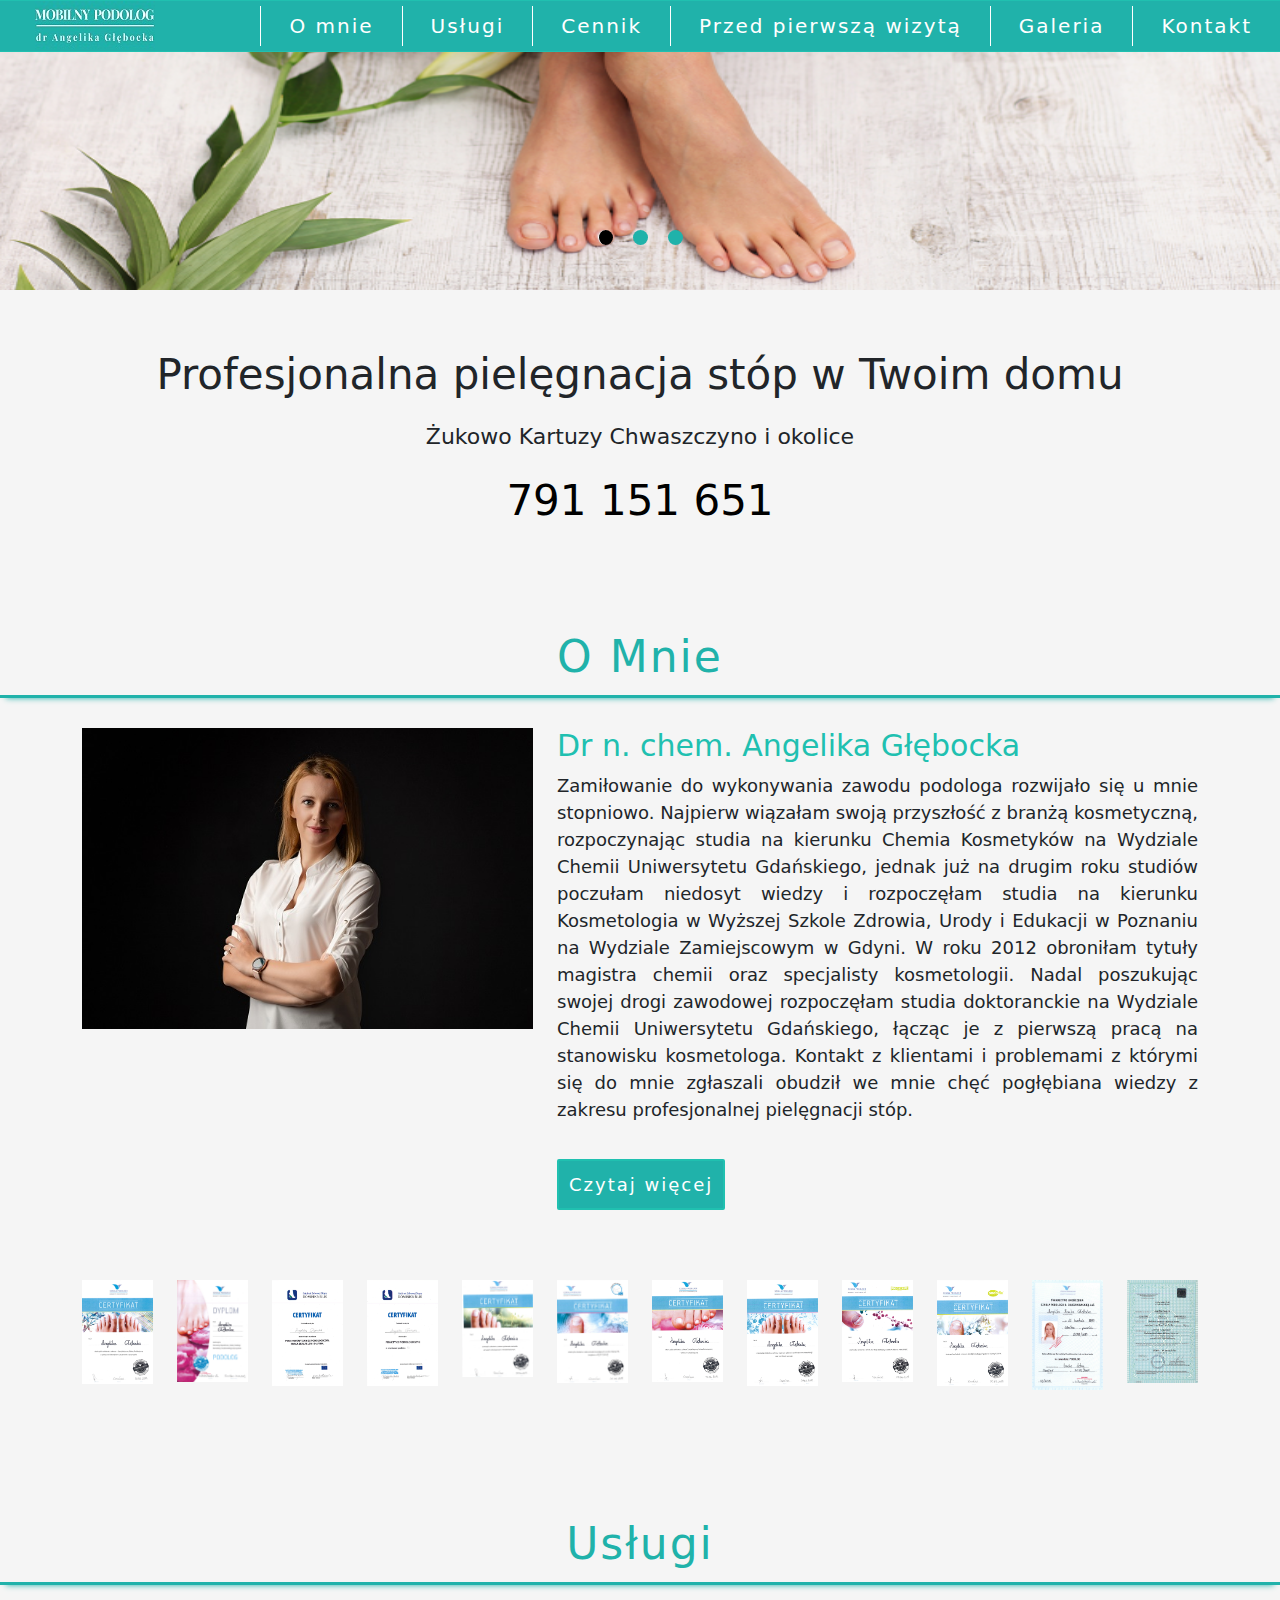
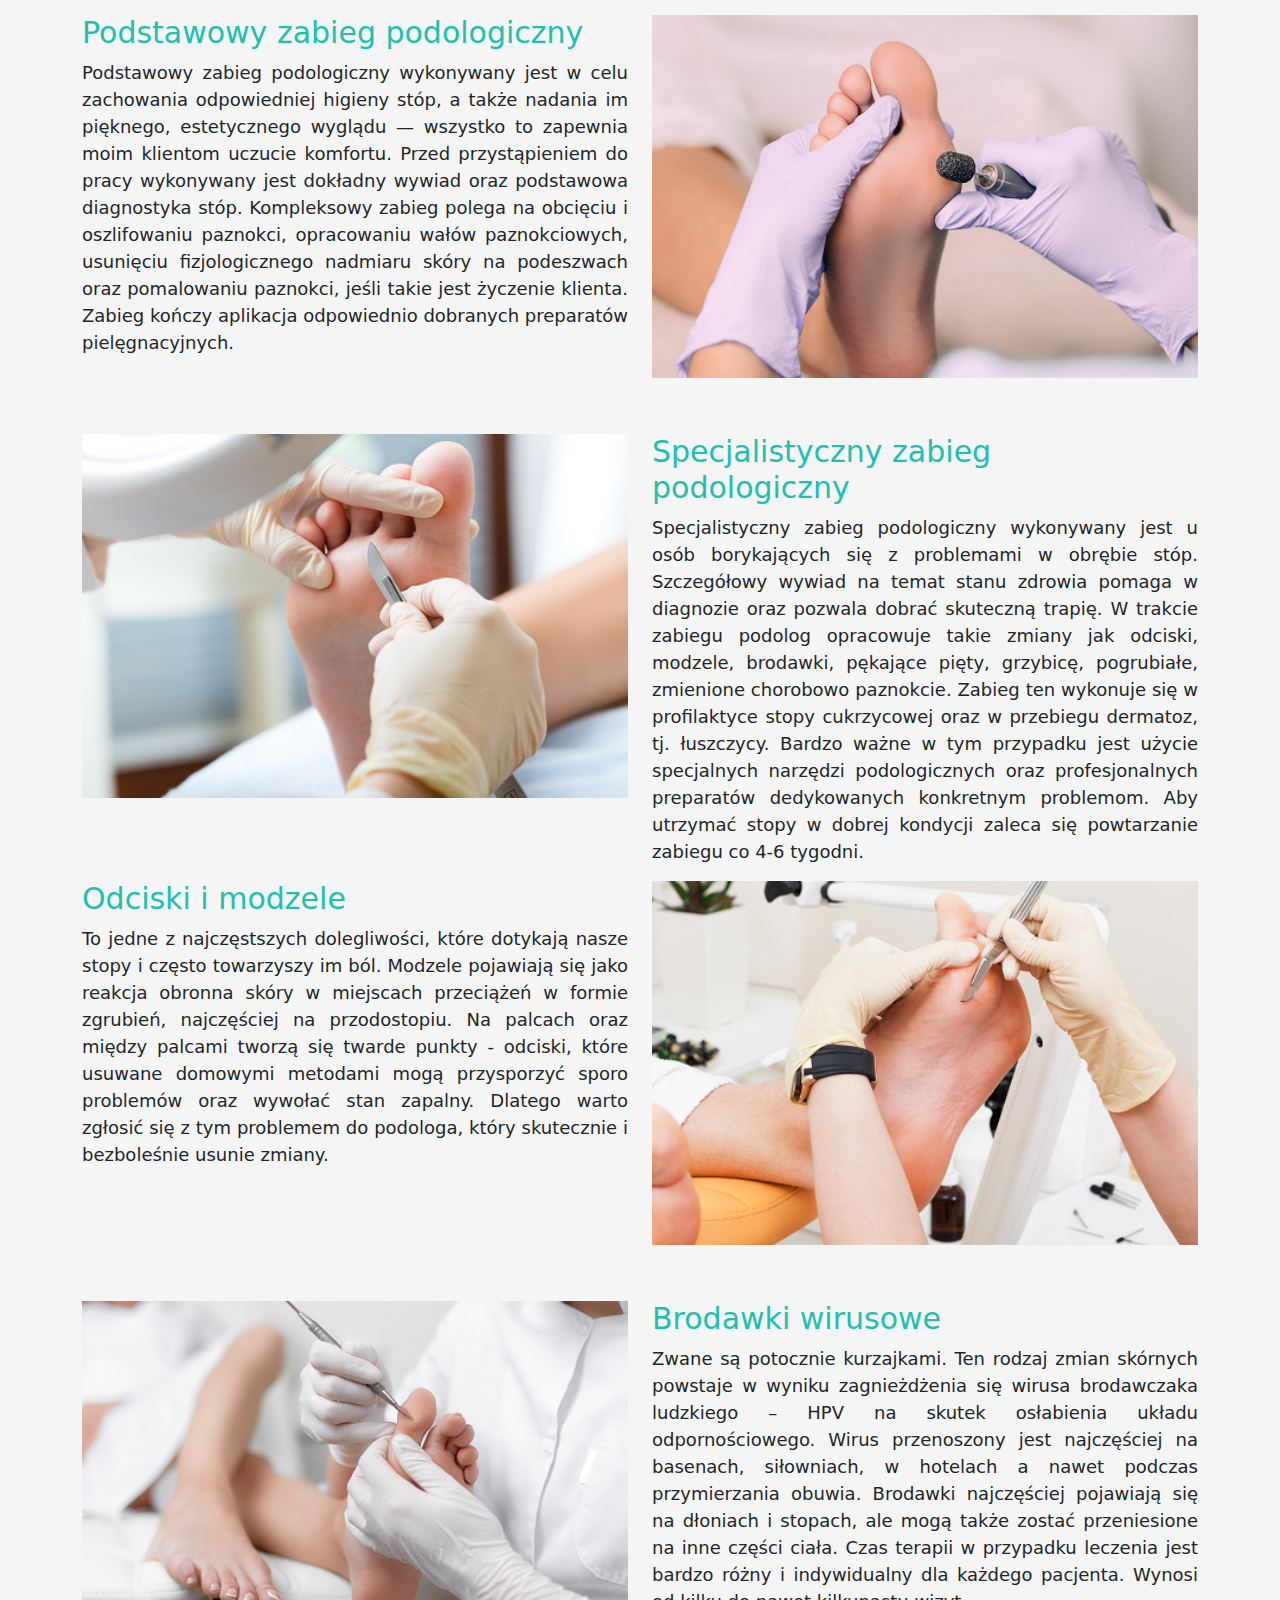
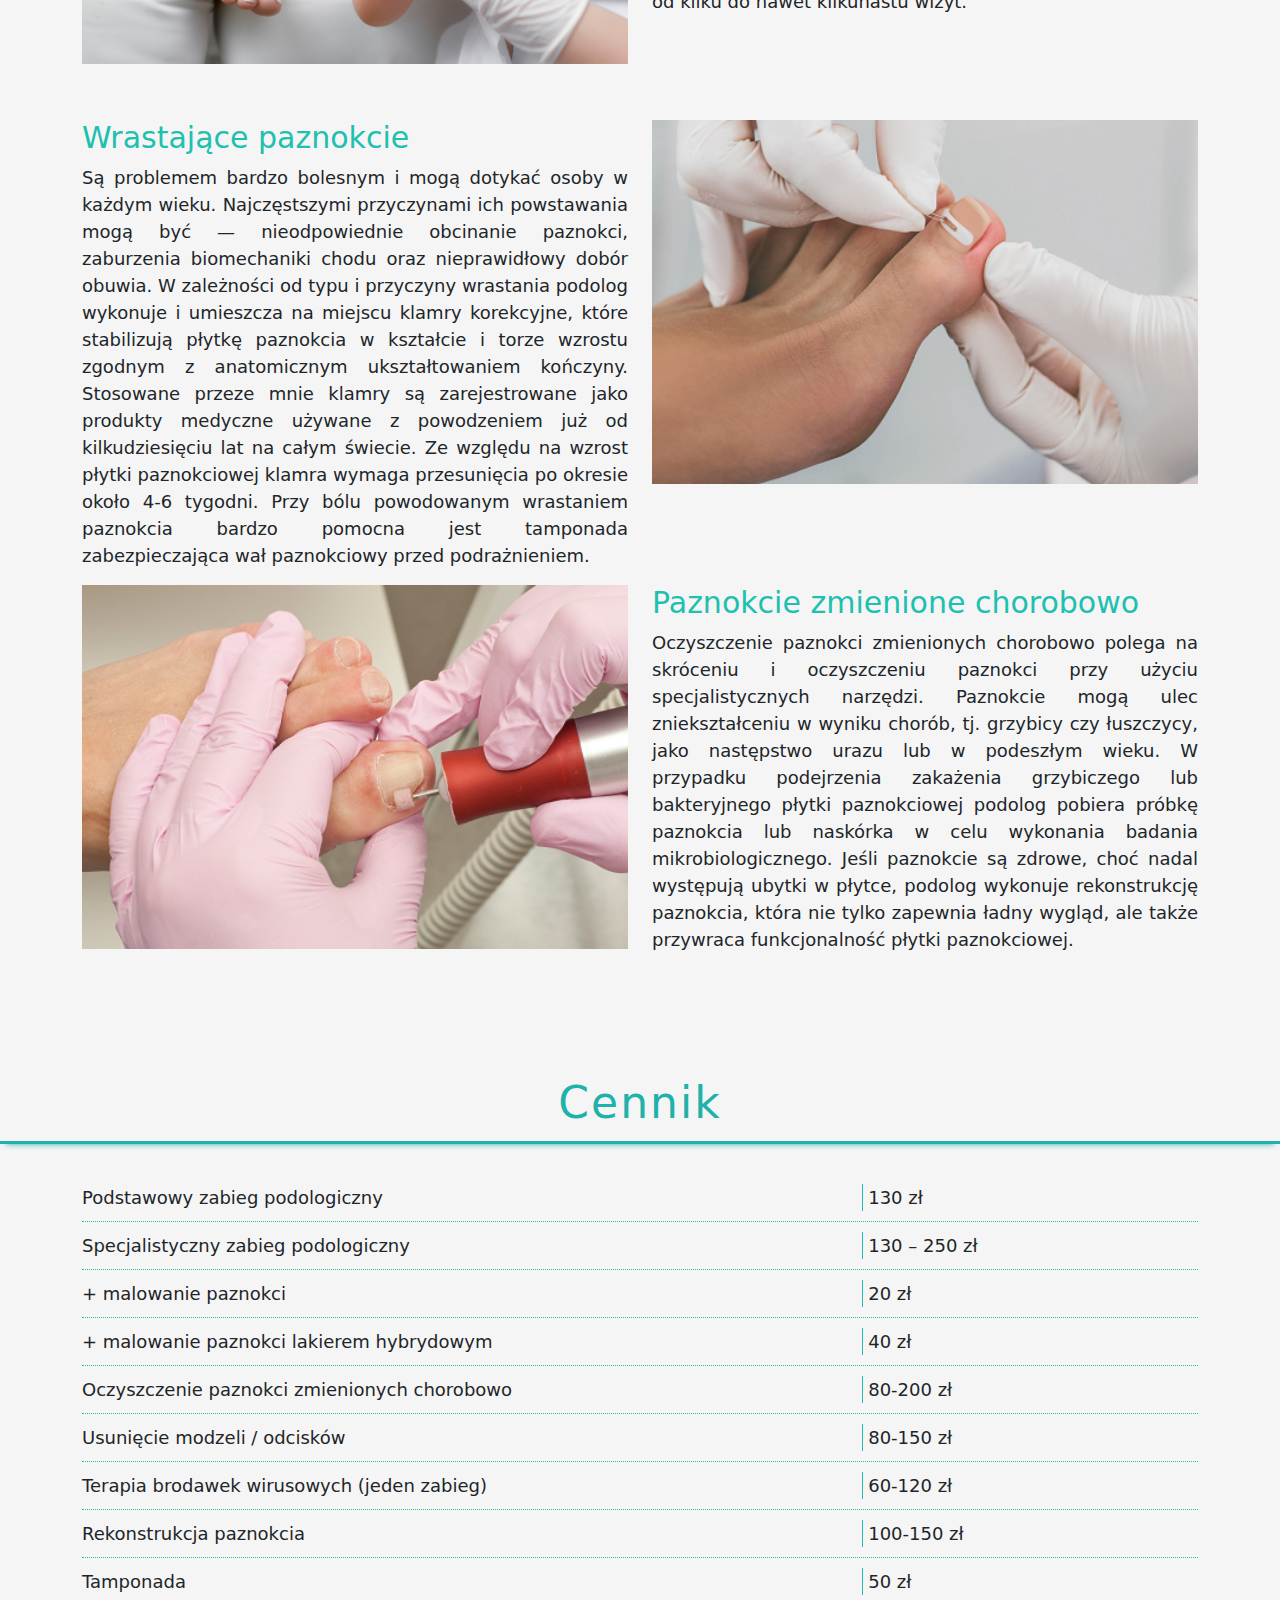
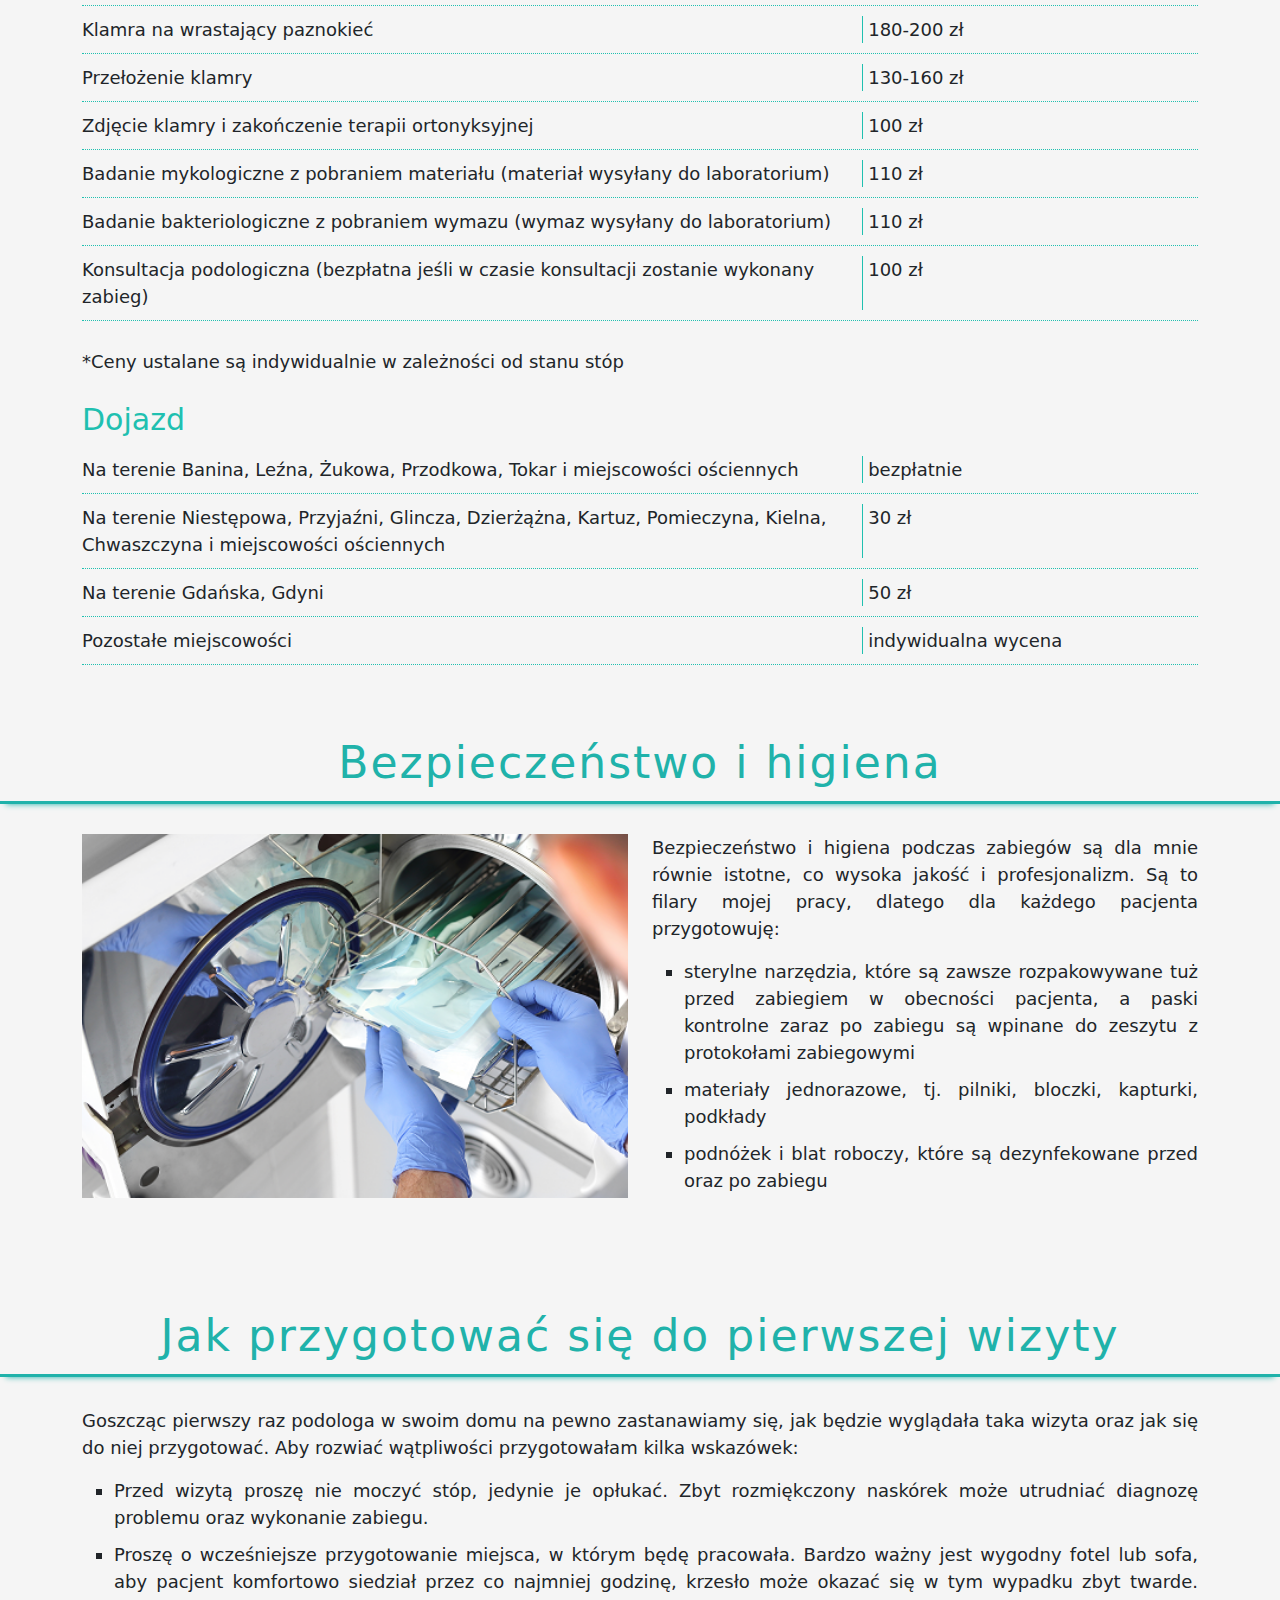
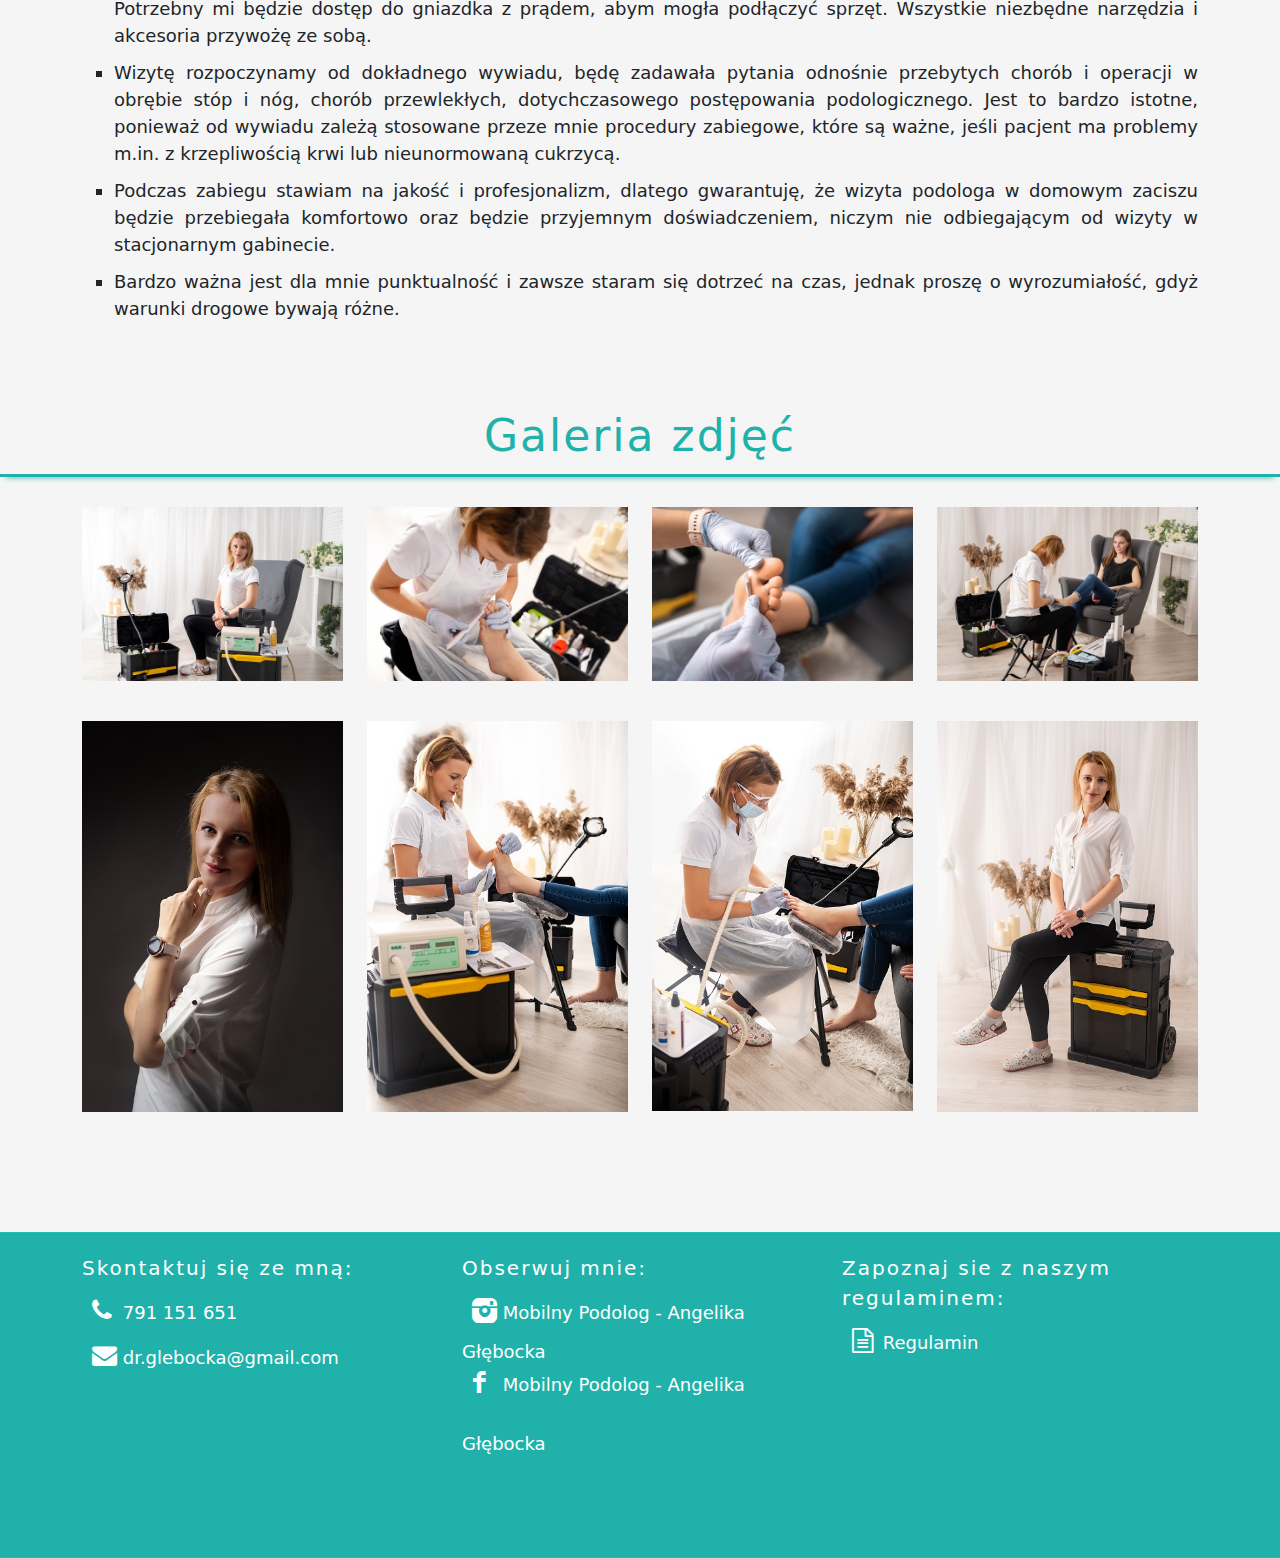
<file: index.html>
<!DOCTYPE HTML>
<html lang="pl">

<head>
	<!-- Global site tag (gtag.js) - Google Analytics -->
	<script async src="https://www.googletagmanager.com/gtag/js?id=G-Y8WZXYFS5K"></script>
	<script>
		window.dataLayer = window.dataLayer || [];
		function gtag() { dataLayer.push(arguments); }
		gtag('js', new Date());

		gtag('config', 'G-Y8WZXYFS5K');
	</script>

	<meta charset="utf-8" />
	<meta name="viewport" content="width=device-width, initial-scale=1">
	<meta http-equiv="X-UA-Compatible" content="IE=edge,chrome=1" />

	<title>Mobilny podolog - Angelika Głębocka</title>

	<meta name="description" content="Profesjonalna pielęgnacja stóp, zadbaj o nie w zaciszu własnego domu." />
	<meta name="keywords"
		content="Mobilny podolog - Angelika Głębocka, Angelia Głębocka, podolog mobilny, podolog, mobilny podpolog, podolog leźno, 
				podolog banino, podolog kokoszki, podolog gdańsk, podolog gdynia, podolog sopot, podolog Przodkowo, podolog Kczewo, 
				podolog gmina Żukowo, podolog powiat kartuski, podolog trójmiasto, stopy, pielęgnacja stóp, podologiczny, podolodzy, 
				lekarz podolog, podolog lekarz, podologia leźno, podologia żukowo, podologia banino, podologia gdańsk, podologia gdynia, 
				podologia sopot, podologia przodkowo, podologia kokoszki, podologia chwaszczyno, podologia kartuzy, dr podolog, 
				modzel odcisk, odcisk a modzel, operacja wrastającego paznokcia, podolog cena, podolog paznokcie, podolog wizyty domowe, 
				podolog wrastające paznokcie, podolog cennik usług, podologia kosmetyczna, podstawowy zabieg podologiczny, 
				wrastające paznokcie podolog, wrastające paznokcie zabieg, wrastający panokieć podolog, wrastający paznokieć zabieg cena, 
				zabieg wrastający paznokieć, zabieg podologiczny na czym polega, podologia kosmetyczna, podolog paznokcie, 
				podolog usuwanie odcisków, lekarz od paznokci podolog, zabieg podologiczny cena, podolog od czego jest,  podolodzy, 
				podologiczne, podologiem, podolodzy żukowo, podolodzy banino, podolodzy leźno, podolodzy kokoszki, podolodzy gdańsk, 
				podolodzy sopot, podolodzy gdynia, podolodzy chwaszczyno,  co to jest podologia, pedicure podologiczny, usługi podologiczne,
				zabieg podologiczny, zabiegi podologiczne, o podologia, pedicure podologiczny co to jest, pedicure podologiczny leźno, 
				pedicure podologiczny banino, pedicure podologiczny żukowo, pedicure podologiczny kokoszki, pedicure podologiczny gdańsk, 
				pedicure podologiczny gdynia, pedicure podologiczny sopot, pedicure podologiczny chwaszczyno, 
				pedicure podologiczny gmina żukowo, pedicure podologiczny trójmaisto, pedicure podologiczny powiat kartuski, podolog pedicure,
				podolog zabiegi, podologia mobilna, podologia paznokcie, podologia rekonstrukcja paznokcia, podologia zabiegi, 
				podstawowy zabieg podologiczny, pękające pięty podologia" />
	<meta name="author" content="Julia Bartosik">

	<link rel="stylesheet" href="css/bootstrap.min.css" type="text/css" />
	<link rel="stylesheet" href="css/style.css" type="text/css" />
	<link rel="stylesheet" media="screen and (min-width: 0px) and (max-width: 350px)" href="css/mobile1.css"
		type="text/css" />
	<link rel="stylesheet" media="screen and (min-width: 351px) and (max-width: 490px)" href="css/mobile2.css"
		type="text/css" />
	<link rel="stylesheet" media="screen and (min-width: 491px) and (max-width: 650px)" href="css/mobile3.css"
		type="text/css" />
	<link rel="stylesheet" media="screen and (min-width: 651px) and (max-width: 820px)" href="css/mobile4.css"
		type="text/css" />
	<link rel="stylesheet" media="screen and (min-width: 821px) and (max-width: 1300px)" href="css/mobile5.css"
		type="text/css" />
	<link rel="stylesheet" href="fontello-514cb519\css\fontello.css" type="text/css" />
	<script defer src="js/script.js"></script>
</head>

<body>
	<!-- Load Facebook SDK for JavaScript -->

	<div id="fb-root"></div>
	<script>
		window.fbAsyncInit = function () {
			FB.init({
				xfbml: true,
				version: 'v10.0'
			});
		};

		(function (d, s, id) {
			var js, fjs = d.getElementsByTagName(s)[0];
			if (d.getElementById(id)) return;
			js = d.createElement(s); js.id = id;
			js.src = 'https://connect.facebook.net/en_US/sdk/xfbml.customerchat.js';
			fjs.parentNode.insertBefore(js, fjs);
		}(document, 'script', 'facebook-jssdk'));</script>

	<!-- Your Chat Plugin code -->
	<div class="fb-customerchat" attribution="setup_tool" page_id="100723885305337"
		logged_in_greeting="Witaj! Napisz jaki masz problem ze stopami, a postaram się znaleźć rozwiązanie."
		logged_out_greeting="Witaj! Napisz jaki masz problem ze stopami, a postaram się znaleźć rozwiązanie.">
	</div>

	<!-- ---------------------------------------------------------------------------NAWIGACJA-------------------------------------------------------------------------  -->

	<nav class="navbar navbar-expand-lg navbar-light nawigacja">
		<a class="navbar-brand logonav" href="#ajSlider"><img src="img/logo1.jpg"
				alt="Mobilny Podolog - Angelika Głębocka logo"></a>
		<button class="navbar-toggler" type="button" data-bs-toggle="collapse" data-bs-target="#menuglowne">
			<span class="navbar-toggler-icon"></span>
		</button>
		<div class="collapse navbar-collapse justify-content-end" id="menuglowne">
			<ul class="navbar-nav">
				<li class="nav-item">
					<a class="nav-link" href="#o_mnie"> O mnie </a>
				</li>
				<li class="nav-item">
					<a class="nav-link" href="#uslugi"> Usługi </a>
				</li>
				<li class="nav-item">
					<a class="nav-link" href="#cennik"> Cennik </a>
				</li>
				<li class="nav-item">
					<a class="nav-link" href="#przed_pierwsza_wizyta"> Przed pierwszą wizytą </a>
				</li>
				<li class="nav-item">
					<a class="nav-link" href="#galeria"> Galeria </a>
				</li>
				<li class="nav-item">
					<a class="nav-link" href="#kontakt"> Kontakt </a>
				</li>
			</ul>
		</div>
	</nav>
	<!-- ------------------------------------------------------------------------- SLIDER -------------------------------------------------------------------------------- -->
	<a id="slider"></a>
	<div id="ajSlider">
		<img src="img/tlo11.png" alt="Pielęgnacja stóp" width="100%">
		<img src="img/tlo22.png" alt="Pielęgnacja paznokci" width="100%">
		<img src="img/tlo33.png" alt="Pielęgnacja stóp dziecka" width="100%">

		<a></a>
		<a></a>
		<a></a>
	</div>

	<h2> Profesjonalna pielęgnacja stóp w Twoim domu </h2>
	<p id="adres">Żukowo Kartuzy Chwaszczyno i okolice</p>
	<p id="tel"> 791 151 651 </p>
	<!-- ------------------------------------------------------------------------ O MNIE ------------------------------------------------------------------------------- -->
	<main>
		<article class="tresc"></br>
			<a id="o_mnie"></a>
			<header class="naglowek">O Mnie</header>
			<section class="tekst">
				<div class="container">
					<div class="row">
						<div class="col-md-5">
							<figure>
								<img src="img/Wizerunkowa/IFF.jpg" alt="Angelika Głębocka" title="Angelika Głębocka">
							</figure>
						</div>
						<div class="col-md-7">
							<h1>Dr n. chem. Angelika Głębocka</h1>

							<p>Zamiłowanie do wykonywania zawodu podologa rozwijało się u mnie stopniowo. Najpierw
								wiązałam swoją przyszłość z branżą kosmetyczną, rozpoczynając studia na kierunku Chemia
								Kosmetyków na Wydziale Chemii Uniwersytetu Gdańskiego, jednak już na drugim roku studiów
								poczułam niedosyt wiedzy i rozpoczęłam studia na kierunku Kosmetologia w Wyższej Szkole
								Zdrowia, Urody i Edukacji w Poznaniu na Wydziale Zamiejscowym w Gdyni. W roku 2012
								obroniłam tytuły magistra chemii oraz specjalisty kosmetologii. Nadal poszukując swojej
								drogi zawodowej rozpoczęłam studia doktoranckie na Wydziale Chemii Uniwersytetu
								Gdańskiego, łącząc je z pierwszą pracą na stanowisku kosmetologa. Kontakt z klientami i
								problemami z którymi się do mnie zgłaszali obudził we mnie chęć pogłębiana wiedzy z
								zakresu profesjonalnej pielęgnacji stóp. </p>
							<span id="wiecej">

								<p>W roku 2015 podjęłam decyzję o otwarciu własnego gabinetu kosmetycznego oraz
									specjalizacji w kierunku podologii. Rozpoczęłam swój rozwój od uczestnictwa w
									szkoleniach oraz konferencjach, dzięki którym pogłębiałam wiedzę z zakresu
									rozwiązywania problemów w obrębie stóp. Równocześnie kontynuując studia
									doktoranckie, prowadziłam zajęcia laboratoryjne ze studentami, dwukrotnie byłam
									beneficjentką środków programu Badania Naukowe Służące Rozwojowi Młodych Naukowców
									oraz realizatorem grantu naukowego finansowanego przez Narodowe Centrum Nauki.
									Jestem współautorką czterech publikacji naukowych opublikowanych w czasopismach o
									zasięgu międzynarodowym. W roku 2017 obroniłam tytuł Doktora Nauk Chemicznych. Rok
									później rozpoczęłam naukę w Szkole Podologii Bernadetty Chudzikowskiej Łaś,
									uzyskując tytuł Specjalisty Podologa. Niedługo potem podjęłam decyzję o zmianie
									charakteru mojej pracy na mobilną, dzięki czemu jestem w stanie dotrzeć do większej
									liczby pacjentów, którzy borykają się z problemami stóp.</p>

								<p>Jestem członkiem Polskiego Towarzystwa Podologicznego, Stowarzyszenia Na Rzecz
									Krajowej Izby Podologicznej oraz Polskiego Towarzystwa Chemicznego. Nieustannie
									podnoszę swoje kwalifikacje uczestnicząc w szkoleniach i konferencjach branżowych.
								</p>

								<p>Swoją pracę wykonuję z wielkim zaangażowaniem, a także dbałością o potrzeby i
									oczekiwania pacjentów. W celu świadczenia usług na wysokim poziomie, korzystam ze
									specjalnie do tego przeznaczonych preparatów oraz narzędzi najwyższej jakości
									wyprodukowanych przez najlepsze na rynku firmy. Serdecznie zapraszam do zapoznania
									się z ofertą i skorzystania z moich usług.</p>
							</span>

							<button onclick="myFunction()" id="przycisk">Czytaj więcej</button>

							<script>
								function myFunction() {
									var WiecejTekst = document.getElementById("wiecej");
									var PrzyciskTekst = document.getElementById("przycisk");

									if (WiecejTekst.style.display === "inline") {
										PrzyciskTekst.innerHTML = "Czytaj więcej";
										WiecejTekst.style.display = "none";
									}
									else {
										PrzyciskTekst.innerHTML = "Czytaj mniej";
										WiecejTekst.style.display = "inline";
									}
								}
							</script>
						</div>
					</div>
			</section>
			<section class="tekst">
				<div class="container">
					<div class="row" style="margin-top: 70px;">
						<div class="col-2 col-md-1 rozmiar">
							<img src="img/Dyplomy/Specjalistyczny_zabieg_podologiczny.png"
								alt="Specjalistyczny zabieg podologiczny z opieką nad diabetykiem i pacjentami z grup ryzyka"
								title="Specjalistyczny zabieg podologiczny z opieką nad diabetykiem i pacjentami z grup ryzyka">
						</div>
						<div class="col-2 col-md-1 rozmiar">
							<figure>
								<img src="img/Dyplomy/Szkola_podologii.png"
									alt="Dyplom ukończenia Policealnej Niepublicznej Szkoły Podologii"
									title="Dyplom ukończenia Policealnej Niepublicznej Szkoły Podologii">
							</figure>
						</div>
						<div class="col-2 col-md-1 rozmiar">
							<figure>
								<img src="img/Dyplomy/Podstawowy_zabieg_podologiczny.png"
									alt="Podstawowy zabieg podoliczny - praca skalpelem i dłutem"
									title="Podstawowy zabieg podoliczny - praca skalpelem i dłutem">
							</figure>
						</div>
						<div class="col-2 col-md-1 rozmiar">
							<figure>
								<img src="img/Dyplomy/Praktyki_podologiczne.png" alt="Praktyki podologiczne"
									title="Praktyki Podologiczne">
							</figure>
						</div>
						<div class="col-2 col-md-1 rozmiar">
							<figure>
								<img src="img/Dyplomy/Pobieranie_materiału.png"
									alt="Pobieranie materiału do badań mykologicznych i mikrobiologicznych"
									title="Podologia w praktyce">
							</figure>
						</div>
						<div class="col-2 col-md-1 rozmiar">
							<figure>
								<img src="img/Dyplomy/Korekcja_wrastających_paznokci_klamra_3T0.png"
									alt="Korekcja wrastających paznokci klamrą 3T0"
									title="Korekcja wrastających paznokci klamrą 3T0">
							</figure>
						</div>
						<div class="col-2 col-md-1 rozmiar">
							<figure>
								<img src="img/Dyplomy/Specjalistyczny_zabieg_podologiczny_pedicure.png"
									alt="Specjalistyczny zabieg podologiczny - pedicure podologiczny"
									title="Specjalistyczny zabieg podologiczny - pedicure podologiczny">
							</figure>
						</div>
						<div class="col-2 col-md-1 rozmiar">
							<figure>
								<img src="img/Dyplomy/higiena_w_gabinecie.png"
									alt="Higiena w gabinecie podologicznym, dezynfekcja oraz steryzlizacja narzędzi"
									title="Higiena w gabinecie podologicznym, dezynfekcja oraz steryzlizacja narzędzi">
							</figure>
						</div>
						<div class="col-2 col-md-1 rozmiar">
							<figure>
								<img src="img/Dyplomy/Korekcja_wrastających_paznokci_klamrą_PODOSTRIPE.png"
									alt="Korekcja wrastających paznokci klamrą PODOSTRIPE"
									title="Korekcja wrastających paznokci klamrą PODOSTRIPE">
							</figure>
						</div>
						<div class="col-2 col-md-1 rozmiar">
							<figure>
								<img src="img/Dyplomy/Korekcja_wrastających_paznokci_klamra_PODOFIX.png"
									alt="Korekcja wrastających paznokci klamrą PODOFIX"
									title="Korekcja wrastających paznokci klamrą PODOFIX">
							</figure>
						</div>
						<div class="col-2 col-md-1 rozmiar">
							<figure>
								<img src="img/Dyplomy/swiadectwo_ukonczenia_szkoly_podologii.png"
									alt="Świadectwo ukończenia szkoły podologii B. Chudzikowskiej - Łaś"
									title="Świadectwo ukończenia szkoły podologii B. Chudzikowskiej - Łaś">
							</figure>
						</div>
						<div class="col-2 col-md-1 rozmiar">
							<figure>
								<img src="img/Dyplomy/zaswiadczenie_o_ukonczeniu_kursu.png"
									alt="Zaświadczenie o ukończeniu kursu"
									title="Zaświadczenie o ukończeniu kursu">
							</figure>
						</div>
					</div>
				</div>
			</section>
			<!-- -------------------------------------------------------------------------------------------------------------- USŁUGI ----------------------------------------------------------------------------------------------------------- -->
			<a id="uslugi"></a>
			<header class="naglowek">Usługi</header>
			<section class="tekst">
				<div class="container">
					<div class="row">
						<div class="col-md-6 pierwszy">
							<h1>Podstawowy zabieg podologiczny</h1>
							<p>Podstawowy zabieg podologiczny wykonywany jest w celu zachowania odpowiedniej higieny
								stóp, a także nadania im pięknego, estetycznego wyglądu — wszystko to zapewnia moim
								klientom uczucie komfortu. Przed przystąpieniem do pracy wykonywany jest dokładny wywiad
								oraz podstawowa diagnostyka stóp. Kompleksowy zabieg polega na obcięciu i oszlifowaniu
								paznokci, opracowaniu wałów paznokciowych, usunięciu fizjologicznego nadmiaru skóry na
								podeszwach oraz pomalowaniu paznokci, jeśli takie jest życzenie klienta. Zabieg kończy
								aplikacja odpowiednio dobranych preparatów pielęgnacyjnych.</p>
						</div>
						<div class="col-md-6 drugi" style="text-align: right;">
							<figure>
								<img src="img/podstawowy zabieg podologiczny1.png" alt="Podstawowy zabieg podologiczny"
									title="Podstawowy zabieg podologiczny">
							</figure>
						</div>

						<div class="col-md-6 czwarty">
							<figure>
								<img src="img/specjalistyczny zabieg podologiczny1.png"
									alt="Specjalistyczny zabieg podologiczny"
									title="Specjalistyczny zabieg podologiczny">
							</figure>
						</div>
						<div class="col-md-6 trzeci">
							<h1>Specjalistyczny zabieg podologiczny</h1>
							<p>Specjalistyczny zabieg podologiczny wykonywany jest u osób borykających się z problemami
								w obrębie stóp. Szczegółowy wywiad na temat stanu zdrowia pomaga w diagnozie oraz
								pozwala dobrać skuteczną trapię. W trakcie zabiegu podolog opracowuje takie zmiany jak
								odciski, modzele, brodawki, pękające pięty, grzybicę, pogrubiałe, zmienione chorobowo
								paznokcie. Zabieg ten wykonuje się w profilaktyce stopy cukrzycowej oraz w przebiegu
								dermatoz, tj. łuszczycy. Bardzo ważne w tym przypadku jest użycie specjalnych narzędzi
								podologicznych oraz profesjonalnych preparatów dedykowanych konkretnym problemom. Aby
								utrzymać stopy w dobrej kondycji zaleca się powtarzanie zabiegu co 4-6 tygodni.</p>
						</div>

						<div class="col-md-6 piaty">
							<h1>Odciski i modzele</h1>
							<p>To jedne z najczęstszych dolegliwości, które dotykają nasze stopy i często towarzyszy im
								ból. Modzele pojawiają się jako reakcja obronna skóry w miejscach przeciążeń w formie
								zgrubień, najczęściej na przodostopiu. Na palcach oraz między palcami tworzą się twarde
								punkty - odciski, które usuwane domowymi metodami mogą przysporzyć sporo problemów oraz
								wywołać stan zapalny. Dlatego warto zgłosić się z tym problemem do podologa, który
								skutecznie i bezboleśnie usunie zmiany.</p>
						</div>
						<div class="col-md-6 szosty" style="text-align: right;">
							<figure>
								<img src=" img/Odciski i modzele1.png" alt="Odciski i modzele"
									title="Odciski i modzele">
							</figure>
						</div>

						<div class="col-md-6 osmy">
							<figure>
								<img src="img/brodawki wirusowe1.png" alt="Brodawki wirusowe" title="Brodawki wirusowe">
							</figure>
						</div>
						<div class="col-md-6 siodmy">
							<h1>Brodawki wirusowe</h1>
							<p>Zwane są potocznie kurzajkami. Ten rodzaj zmian skórnych powstaje w wyniku zagnieżdżenia
								się wirusa brodawczaka ludzkiego – HPV na skutek osłabienia układu odpornościowego.
								Wirus przenoszony jest najczęściej na basenach, siłowniach, w hotelach a nawet podczas
								przymierzania obuwia. Brodawki najczęściej pojawiają się na dłoniach i stopach, ale mogą
								także zostać przeniesione na inne części ciała. Czas terapii w przypadku leczenia jest
								bardzo różny i indywidualny dla każdego pacjenta. Wynosi od kilku do nawet kilkunastu
								wizyt.</p>
						</div>

						<div class="col-md-6 dziewiaty">
							<h1>Wrastające paznokcie</h1>
							<p>Są problemem bardzo bolesnym i mogą dotykać osoby w każdym wieku. Najczęstszymi
								przyczynami ich powstawania mogą być — nieodpowiednie obcinanie paznokci, zaburzenia
								biomechaniki chodu oraz nieprawidłowy dobór obuwia. W zależności od typu i przyczyny
								wrastania podolog wykonuje i umieszcza na miejscu klamry korekcyjne, które stabilizują
								płytkę paznokcia w kształcie i torze wzrostu zgodnym z anatomicznym ukształtowaniem
								kończyny. Stosowane przeze mnie klamry są zarejestrowane jako produkty medyczne używane
								z powodzeniem już od kilkudziesięciu lat na całym świecie. Ze względu na wzrost płytki
								paznokciowej klamra wymaga przesunięcia po okresie około 4-6 tygodni. Przy bólu
								powodowanym wrastaniem paznokcia bardzo pomocna jest tamponada zabezpieczająca wał
								paznokciowy przed podrażnieniem.</p>
						</div>
						<div class="col-md-6 dziesiaty" style="text-align: right;">
							<figure>
								<img src="img/wrastajace paznokcie1.png" alt="Wrastające paznokcie"
									title="Wrastające paznokcie">
							</figure>
						</div>

						<div class="col-md-6 dwonasty">
							<figure>
								<img src="img/paznokcie zmienione chorobowo1.png" alt="Paznokcie zmienione chorobowo"
									title="Paznokcie zmienione chorobowo">
							</figure>
						</div>
						<div class="col-md-6 jedenasty">
							<h1>Paznokcie zmienione chorobowo</h1>
							<p>Oczyszczenie paznokci zmienionych chorobowo polega na skróceniu i oczyszczeniu paznokci
								przy użyciu specjalistycznych narzędzi. Paznokcie mogą ulec zniekształceniu w wyniku
								chorób, tj. grzybicy czy łuszczycy, jako następstwo urazu lub w podeszłym wieku. W
								przypadku podejrzenia zakażenia grzybiczego lub bakteryjnego płytki paznokciowej podolog
								pobiera próbkę paznokcia lub naskórka w celu wykonania badania mikrobiologicznego. Jeśli
								paznokcie są zdrowe, choć nadal występują ubytki w płytce, podolog wykonuje
								rekonstrukcję paznokcia, która nie tylko zapewnia ładny wygląd, ale także przywraca
								funkcjonalność płytki paznokciowej.</p>
						</div>
					</div>
				</div>
			</section>
			<!-- ------------------------------------------------------------------------------------------------- CENNIK ------------------------------------------------------------------------------------------- -->
			<a id="cennik"></a>
			<header class="naglowek">Cennik</header>
			<section class="tekst">
				<div class="container">
					<div class="row">
						<div class="col-md-12">
							<div class="cennik">
								<div class="rodzaj">Podstawowy zabieg podologiczny </div>
								<div class="cena">130 zł</div>
								<div style="clear:both"></div>
							</div>
							<div class="cennik">
								<div class="rodzaj">Specjalistyczny zabieg podologiczny</div>
								<div class="cena">130 – 250 zł</div>
								<div style="clear:both"></div>
							</div>
							<div class="cennik">
								<div class="rodzaj">+ malowanie paznokci</div>
								<div class="cena">20 zł</div>
								<div style="clear:both"></div>
							</div>
							<div class="cennik">
								<div class="rodzaj">+ malowanie paznokci lakierem hybrydowym </div>
								<div class="cena">40 zł </div>
								<div style="clear:both"></div>
							</div>
							<div class="cennik">
								<div class="rodzaj">Oczyszczenie paznokci zmienionych chorobowo</div>
								<div class="cena"> 80-200 zł</div>
								<div style="clear:both"></div>
							</div>
							<div class="cennik">
								<div class="rodzaj">Usunięcie modzeli / odcisków</div>
								<div class="cena"> 80-150 zł</div>
								<div style="clear:both"></div>
							</div>
							<div class="cennik">
								<div class="rodzaj">Terapia brodawek wirusowych (jeden zabieg) </div>
								<div class="cena">60-120 zł</div>
								<div style="clear:both"></div>
							</div>
							<div class="cennik">
								<div class="rodzaj">Rekonstrukcja paznokcia </div>
								<div class="cena">100-150 zł</div>
								<div style="clear:both"></div>
							</div>
							<div class="cennik">
								<div class="rodzaj">Tamponada</div>
								<div class="cena">50 zł</div>
								<div style="clear:both"></div>
							</div>
							<div class="cennik">
								<div class="rodzaj">Klamra na wrastający paznokieć</div>
								<div class="cena"> 180-200 zł</div>
								<div style="clear:both"></div>
							</div>
							<div class="cennik">
								<div class="rodzaj">Przełożenie klamry</div>
								<div class="cena">130-160 zł</div>
								<div style="clear:both"></div>
							</div>
							<div class="cennik">
								<div class="rodzaj">Zdjęcie klamry i zakończenie terapii ortonyksyjnej</div>
								<div class="cena"> 100 zł</div>
								<div style="clear:both"></div>
							</div>
							<div class="cennik">
								<div class="rodzaj">Badanie mykologiczne z pobraniem materiału (materiał wysyłany do
									laboratorium) </div>
								<div class="cena">110 zł</div>
								<div style="clear:both"></div>
							</div>
							<div class="cennik">
								<div class="rodzaj">Badanie bakteriologiczne z pobraniem wymazu (wymaz wysyłany do
									laboratorium)</div>
								<div class="cena">110 zł</div>
								<div style="clear:both"></div>
							</div>
							<div class="cennik">
								<div class="rodzaj">Konsultacja podologiczna (bezpłatna jeśli w czasie konsultacji
									zostanie wykonany zabieg) </div>
								<div class="cena">100 zł</div>
								<div style="clear:both"></div>
							</div>
							</br>
							*Ceny ustalane są indywidualnie w zależności od stanu stóp</br></br>


							<h1>Dojazd</h1>
							<div class="cennik">
								<div class="rodzaj">Na terenie Banina, Leźna, Żukowa, Przodkowa, Tokar i miejscowości
									ościennych</div>
								<div class="cena">bezpłatnie</div>
								<div style="clear:both"></div>
							</div>
							<div class="cennik">
								<div class="rodzaj">Na terenie Niestępowa, Przyjaźni, Glincza, Dzierżążna, Kartuz,
									Pomieczyna, Kielna, Chwaszczyna i miejscowości ościennych</div>
								<div class="cena">30 zł</div>
								<div style="clear:both"></div>
							</div>
							<div class="cennik">
								<div class="rodzaj">Na terenie Gdańska, Gdyni</div>
								<div class="cena">50 zł </div>
								<div style="clear:both"></div>
							</div>
							<div class="cennik">
								<div class="rodzaj">Pozostałe miejscowości </div>
								<div class="cena"> indywidualna wycena</div>
								<div style="clear:both"></div>
							</div>
						</div>
					</div>
				</div>
			</section>
			<!-- ----------------------------------------------------------------------- BEZPIECZEŃSTWO I HIGIENA ----------------------------------------------------------------------------- -->
			<header class="naglowek">Bezpieczeństwo i higiena</header>
			<section class="tekst">
				<div class="container">
					<div class="row">
						<div class="col-md-6">
							<img src="img/bezpieczeństwo i higiena1.png" alt="Bezpieczeństwo i higiena podczas zabiegu">
						</div>

						<div class="col-md-6">
							<p>Bezpieczeństwo i higiena podczas zabiegów są dla mnie równie istotne, co wysoka jakość i
								profesjonalizm. Są to filary mojej pracy, dlatego dla każdego pacjenta przygotowuję:</p>
							<ol>
								<li>sterylne narzędzia, które są zawsze rozpakowywane tuż przed zabiegiem w obecności
									pacjenta, a paski kontrolne zaraz po zabiegu są wpinane do zeszytu z protokołami
									zabiegowymi</li>
								<li>materiały jednorazowe, tj. pilniki, bloczki, kapturki, podkłady</li>
								<li> podnóżek i blat roboczy, które są dezynfekowane przed oraz po zabiegu</li>
							</ol>
						</div>
					</div>
				</div>
			</section>
			<!-- ---------------------------------------------------------------------- PIERWSZA WIZYTA --------------------------------------------------------------------------------------- -->
			<a id="przed_pierwsza_wizyta"></a>
			<header class="naglowek">Jak przygotować się do pierwszej wizyty</header>
			<section class="tekst">
				<div class="container">
					<div class="row">
						<div class="col-md-12">
							<p>Goszcząc pierwszy raz podologa w swoim domu na pewno zastanawiamy się, jak będzie
								wyglądała taka wizyta oraz jak się do niej przygotować. Aby rozwiać wątpliwości
								przygotowałam kilka wskazówek:</p>
							<ol>
								<li>Przed wizytą proszę nie moczyć stóp, jedynie je opłukać. Zbyt rozmiękczony naskórek
									może utrudniać diagnozę problemu oraz wykonanie zabiegu.</li>
								<li>Proszę o wcześniejsze przygotowanie miejsca, w którym będę pracowała. Bardzo ważny
									jest wygodny fotel lub sofa, aby pacjent komfortowo siedział przez co najmniej
									godzinę, krzesło może okazać się w tym wypadku zbyt twarde. Potrzebny mi będzie
									dostęp do gniazdka z prądem, abym mogła podłączyć sprzęt. Wszystkie niezbędne
									narzędzia i akcesoria przywożę ze sobą.</li>
								<li>Wizytę rozpoczynamy od dokładnego wywiadu, będę zadawała pytania odnośnie przebytych
									chorób i operacji w obrębie stóp i nóg, chorób przewlekłych, dotychczasowego
									postępowania podologicznego. Jest to bardzo istotne, ponieważ od wywiadu zależą
									stosowane przeze mnie procedury zabiegowe, które są ważne, jeśli pacjent ma problemy
									m.in. z krzepliwością krwi lub nieunormowaną cukrzycą.</li>
								<li>Podczas zabiegu stawiam na jakość i profesjonalizm, dlatego gwarantuję, że wizyta
									podologa w domowym zaciszu będzie przebiegała komfortowo oraz będzie przyjemnym
									doświadczeniem, niczym nie odbiegającym od wizyty w stacjonarnym gabinecie.</li>
								<li>Bardzo ważna jest dla mnie punktualność i zawsze staram się dotrzeć na czas, jednak
									proszę o wyrozumiałość, gdyż warunki drogowe bywają różne. </li>
							</ol>
						</div>
					</div>
				</div>
			</section>
			<!-- --------------------------------------------------------------------------------------GALERIA ZDJĘĆ--------------------------------------------------------------------------------- -->
			<a id="galeria"></a>
			<header class="naglowek">Galeria zdjęć</header>
			<section class="tekst">
				<div class="container">
					<div class="row">
						<div class="col-6 col-md-3 rozmiar">
							<img src="img/Wizerunkowa/IFF-40.jpg" alt="">
						</div>
						<div class="col-6 col-md-3 rozmiar">
							<img src="img/Wizerunkowa/IFF-35.jpg" alt="">
						</div>
						<div class="col-6 col-md-3 rozmiar">
							<img src="img/Wizerunkowa/IFF-31.jpg" alt="">
						</div>
						<div class="col-6 col-md-3 rozmiar">
							<img src="img/Wizerunkowa/IFF-15.jpg" alt="">
						</div>
						<div class="col-6 col-md-3 rozmiar">
							<img src="img/Wizerunkowa/IFF-9.jpg" alt="">
						</div>
						<div class="col-6 col-md-3 rozmiar">
							<img src="img/Wizerunkowa/IFF-33.jpg" alt="">
						</div>
						<div class="col-6 col-md-3 rozmiar">
							<img src="img/Wizerunkowa/IFF-26.jpg" alt="">
						</div>
						<div class="col-6 col-md-3 rozmiar">
							<img src="img/Wizerunkowa/IFF-14.jpg" alt="">
						</div>
					</div>
				</div>
			</section>
		</article>
	</main>
	<!-- -------------------------------------------------------------------------------------------------- STOPKA -------------------------------------------------------------------------------- -->
	<a id="kontakt"></a>
	<footer class="stopka">
		<div class="container">
			<div class="row">
				<div class="col-xl-4 col-lg-12">
					<p id="kontaktstopka">Skontaktuj się ze mną: </p>
					<i class="icon-phone"></i> 791 151 651 </br>
					<i class="icon-mail-alt"></i> dr.glebocka@gmail.com </br>
				</div>
				<div class="col-xl-4 col-lg-12">
					<p id="kontaktstopka">Obserwuj mnie: </p>
					<i class="icon-instagram-filled"></i> <a href="https://www.instagram.com/mobilny.podolog.glebocka/"
						target="_blanket">Mobilny Podolog - Angelika Głębocka</a> </br>
					<i class="icon-facebook"></i> <a
						href="https://www.facebook.com/Mobilny-Podolog-Angelika-G%C5%82%C4%99bocka-100723885305337"
						target="_blanket">Mobilny Podolog - Angelika Głębocka</a></br>
				</div>
				<div class="col-xl-4 col-lg-12">
					<p id="kontaktstopka">Zapoznaj sie z naszym regulaminem: </p>
					<i class="icon-doc-text"></i> <a href="regulamin.html" target="_blanket">Regulamin</a>
				</div>
			</div>
		</div>
	</footer>

	<script src="https://code.jquery.com/jquery-1.12.0.min.js"></script>
	<script src="https://cdn.jsdelivr.net/npm/@popperjs/core@2.5.4/dist/umd/popper.min.js"
		integrity="sha384-q2kxQ16AaE6UbzuKqyBE9/u/KzioAlnx2maXQHiDX9d4/zp8Ok3f+M7DPm+Ib6IU"
		crossorigin="anonymous"></script>
	<script src="js/bootstrap.min.js"></script>
	<script type="text/javascript" src="js/ajSlider.js"></script>

	<script>
		$(document).on('click', '.navbar-collapse.show', function (e) {
			if ($(e.target).is('a')) {
				$(this).collapse('hide');
			}
		});
	</script>
	<script>
		$(document).ready(function () {
			$('#ajSlider').ajSlider(3000, {
				"slideshow": "enable",
				"width": "content",
				"height": "content",
				"activeBullet": "black",
				"inactiveBullet": "#20B2AA"
			});
		});
	</script>
</body>

</html>
</file>
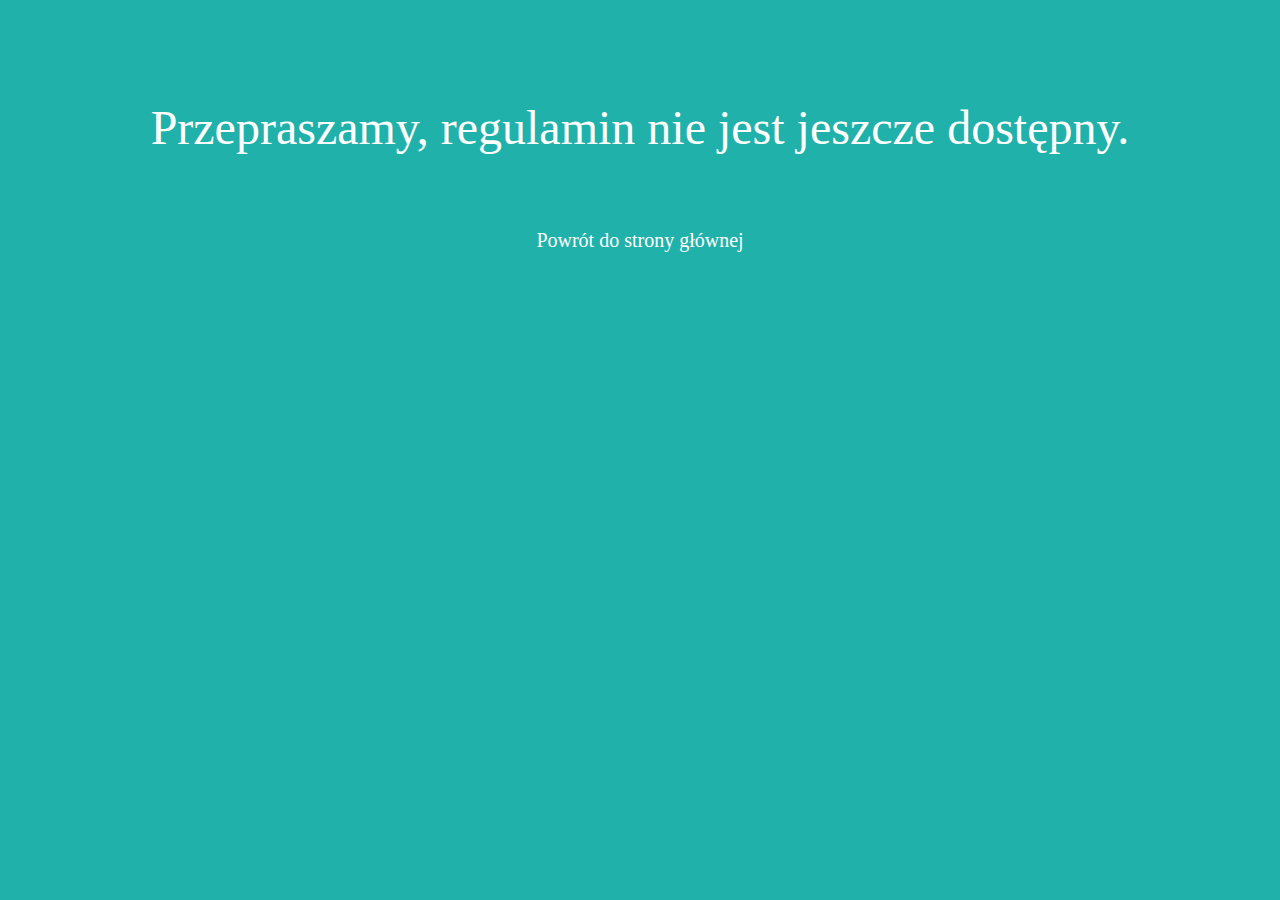
<file: regulamin.html>
<!DOCTYPE HTML>
<html lang="pl">
<head>

	<meta charset="utf-8" />
	<meta name="viewport" content="width=device-width, initial-scale=1">
	<meta http-equiv="X-UA-Compatible" content="IE=edge,chrome=1" />
	
	<title>Mobilny podolog - Angelika Głębocka</title>
	
	<meta name="description" content="Regulamin świadczenia usług" />
	<meta name="keywords" content="Regulamin, Mobilny podolog - Angelika Głębocka, Mobilny podolog - Angelika Głębocka regulamin, Angelika Głębocka regulamin, podolog mobilny regulamin, podolog regulamin, mobilny podpolog regulamin" />	
	<meta name="author" content="Julia Bartosik">
	
	<link rel="stylesheet" href="css/styleregulamin.css" type="text/css" />
</head>

<body>
	<p>Przepraszamy, regulamin nie jest jeszcze dostępny.</p>
	<a href="index.html" id="powrot"> Powrót do strony głównej</a>
</body>
</file>
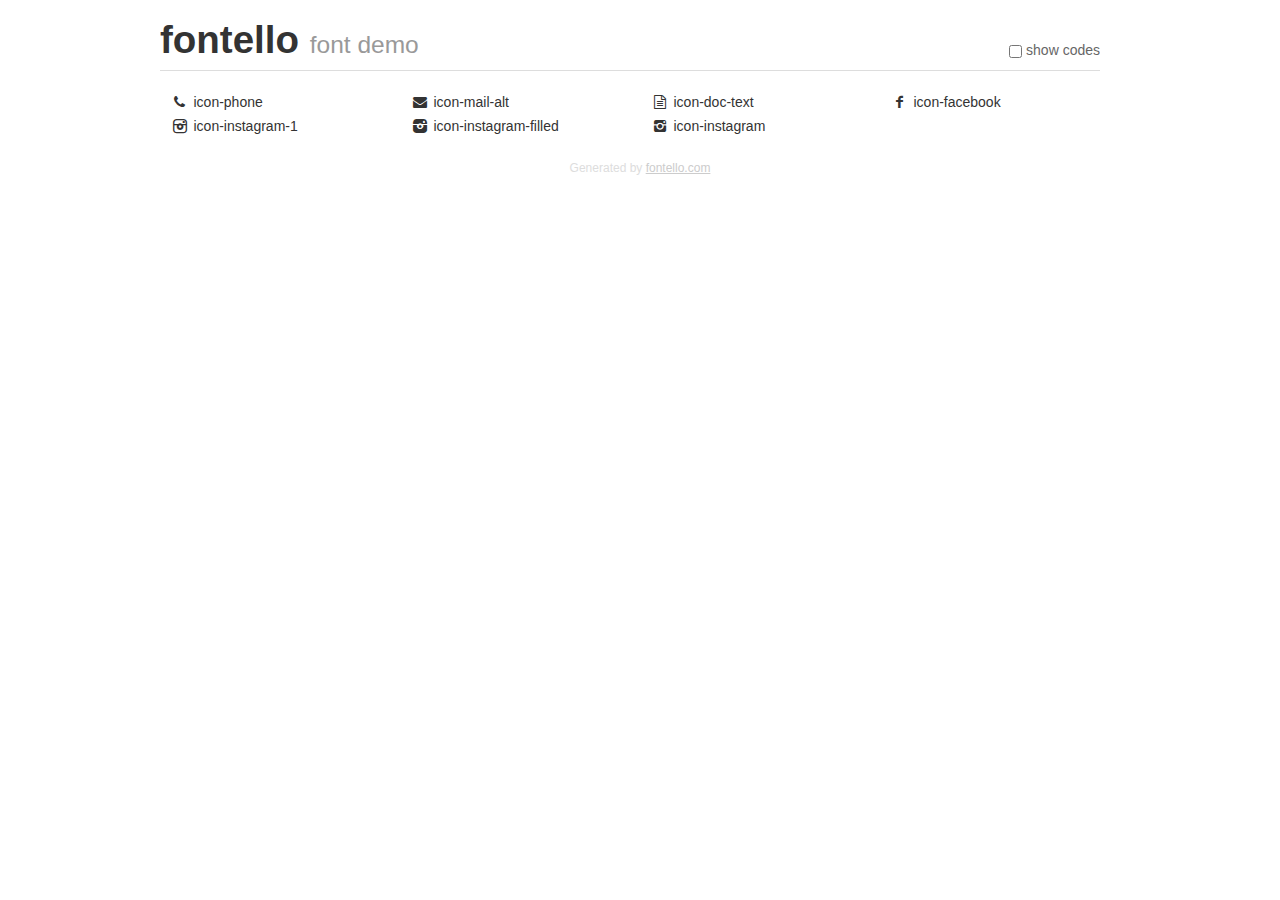
<file: fontello-514cb519/demo.html>
<!DOCTYPE html>
<html>
  <head><!--[if lt IE 9]><script language="javascript" type="text/javascript" src="//html5shim.googlecode.com/svn/trunk/html5.js"></script><![endif]-->
    <meta charset="UTF-8"><style>/*
 * Bootstrap v2.2.1
 *
 * Copyright 2012 Twitter, Inc
 * Licensed under the Apache License v2.0
 * http://www.apache.org/licenses/LICENSE-2.0
 *
 * Designed and built with all the love in the world @twitter by @mdo and @fat.
 */
.clearfix {
  *zoom: 1;
}
.clearfix:before,
.clearfix:after {
  display: table;
  content: "";
  line-height: 0;
}
.clearfix:after {
  clear: both;
}
html {
  font-size: 100%;
  -webkit-text-size-adjust: 100%;
  -ms-text-size-adjust: 100%;
}
a:focus {
  outline: thin dotted #333;
  outline: 5px auto -webkit-focus-ring-color;
  outline-offset: -2px;
}
a:hover,
a:active {
  outline: 0;
}
button,
input,
select,
textarea {
  margin: 0;
  font-size: 100%;
  vertical-align: middle;
}
button,
input {
  *overflow: visible;
  line-height: normal;
}
button::-moz-focus-inner,
input::-moz-focus-inner {
  padding: 0;
  border: 0;
}
body {
  margin: 0;
  font-family: "Helvetica Neue", Helvetica, Arial, sans-serif;
  font-size: 14px;
  line-height: 20px;
  color: #333;
  background-color: #fff;
}
a {
  color: #08c;
  text-decoration: none;
}
a:hover {
  color: #005580;
  text-decoration: underline;
}
.row {
  margin-left: -20px;
  *zoom: 1;
}
.row:before,
.row:after {
  display: table;
  content: "";
  line-height: 0;
}
.row:after {
  clear: both;
}
[class*="span"] {
  float: left;
  min-height: 1px;
  margin-left: 20px;
}
.container,
.navbar-static-top .container,
.navbar-fixed-top .container,
.navbar-fixed-bottom .container {
  width: 940px;
}
.span12 {
  width: 940px;
}
.span11 {
  width: 860px;
}
.span10 {
  width: 780px;
}
.span9 {
  width: 700px;
}
.span8 {
  width: 620px;
}
.span7 {
  width: 540px;
}
.span6 {
  width: 460px;
}
.span5 {
  width: 380px;
}
.span4 {
  width: 300px;
}
.span3 {
  width: 220px;
}
.span2 {
  width: 140px;
}
.span1 {
  width: 60px;
}
[class*="span"].pull-right,
.row-fluid [class*="span"].pull-right {
  float: right;
}
.container {
  margin-right: auto;
  margin-left: auto;
  *zoom: 1;
}
.container:before,
.container:after {
  display: table;
  content: "";
  line-height: 0;
}
.container:after {
  clear: both;
}
p {
  margin: 0 0 10px;
}
.lead {
  margin-bottom: 20px;
  font-size: 21px;
  font-weight: 200;
  line-height: 30px;
}
small {
  font-size: 85%;
}
h1 {
  margin: 10px 0;
  font-family: inherit;
  font-weight: bold;
  line-height: 20px;
  color: inherit;
  text-rendering: optimizelegibility;
}
h1 small {
  font-weight: normal;
  line-height: 1;
  color: #999;
}
h1 {
  line-height: 40px;
}
h1 {
  font-size: 38.5px;
}
h1 small {
  font-size: 24.5px;
}
body {
  margin-top: 90px;
}
.header {
  position: fixed;
  top: 0;
  left: 50%;
  margin-left: -480px;
  background-color: #fff;
  border-bottom: 1px solid #ddd;
  padding-top: 10px;
  z-index: 10;
}
.footer {
  color: #ddd;
  font-size: 12px;
  text-align: center;
  margin-top: 20px;
}
.footer a {
  color: #ccc;
  text-decoration: underline;
}
.the-icons {
  font-size: 14px;
  line-height: 24px;
}
.switch {
  position: absolute;
  right: 0;
  bottom: 10px;
  color: #666;
}
.switch input {
  margin-right: 0.3em;
}
.codesOn .i-name {
  display: none;
}
.codesOn .i-code {
  display: inline;
}
.i-code {
  display: none;
}
@font-face {
      font-family: 'fontello';
      src: url('./font/fontello.eot?49860060');
      src: url('./font/fontello.eot?49860060#iefix') format('embedded-opentype'),
           url('./font/fontello.woff?49860060') format('woff'),
           url('./font/fontello.ttf?49860060') format('truetype'),
           url('./font/fontello.svg?49860060#fontello') format('svg');
      font-weight: normal;
      font-style: normal;
    }
     
     
    .demo-icon
    {
      font-family: "fontello";
      font-style: normal;
      font-weight: normal;
      speak: never;
     
      display: inline-block;
      text-decoration: inherit;
      width: 1em;
      margin-right: .2em;
      text-align: center;
      /* opacity: .8; */
     
      /* For safety - reset parent styles, that can break glyph codes*/
      font-variant: normal;
      text-transform: none;
     
      /* fix buttons height, for twitter bootstrap */
      line-height: 1em;
     
      /* Animation center compensation - margins should be symmetric */
      /* remove if not needed */
      margin-left: .2em;
     
      /* You can be more comfortable with increased icons size */
      /* font-size: 120%; */
     
      /* Font smoothing. That was taken from TWBS */
      -webkit-font-smoothing: antialiased;
      -moz-osx-font-smoothing: grayscale;
     
      /* Uncomment for 3D effect */
      /* text-shadow: 1px 1px 1px rgba(127, 127, 127, 0.3); */
    }
     </style>
    <link rel="stylesheet" href="css/animation.css"><!--[if IE 7]><link rel="stylesheet" href="css/" + font.fontname + "-ie7.css"><![endif]-->
    <script>
      function toggleCodes(on) {
        var obj = document.getElementById('icons');
      
        if (on) {
          obj.className += ' codesOn';
        } else {
          obj.className = obj.className.replace(' codesOn', '');
        }
      }
      
    </script>
  </head>
  <body>
    <div class="container header">
      <h1>fontello <small>font demo</small></h1>
      <label class="switch">
        <input type="checkbox" onclick="toggleCodes(this.checked)">show codes
      </label>
    </div>
    <div class="container" id="icons">
      <div class="row">
        <div class="the-icons span3" title="Code: 0xe800"><i class="demo-icon icon-phone">&#xe800;</i> <span class="i-name">icon-phone</span><span class="i-code">0xe800</span></div>
        <div class="the-icons span3" title="Code: 0xf0e0"><i class="demo-icon icon-mail-alt">&#xf0e0;</i> <span class="i-name">icon-mail-alt</span><span class="i-code">0xf0e0</span></div>
        <div class="the-icons span3" title="Code: 0xf0f6"><i class="demo-icon icon-doc-text">&#xf0f6;</i> <span class="i-name">icon-doc-text</span><span class="i-code">0xf0f6</span></div>
        <div class="the-icons span3" title="Code: 0xf30c"><i class="demo-icon icon-facebook">&#xf30c;</i> <span class="i-name">icon-facebook</span><span class="i-code">0xf30c</span></div>
      </div>
      <div class="row">
        <div class="the-icons span3" title="Code: 0xf31e"><i class="demo-icon icon-instagram-1">&#xf31e;</i> <span class="i-name">icon-instagram-1</span><span class="i-code">0xf31e</span></div>
        <div class="the-icons span3" title="Code: 0xf31f"><i class="demo-icon icon-instagram-filled">&#xf31f;</i> <span class="i-name">icon-instagram-filled</span><span class="i-code">0xf31f</span></div>
        <div class="the-icons span3" title="Code: 0xf32d"><i class="demo-icon icon-instagram">&#xf32d;</i> <span class="i-name">icon-instagram</span><span class="i-code">0xf32d</span></div>
      </div>
    </div>
    <div class="container footer">Generated by <a href="https://fontello.com">fontello.com</a></div>
  </body>
</html>
</file>
<file: css/style.css>
body
{
	background-color: #F5F5F5;
	font-size: 18px;
	margin: 0;
	padding: 0;
	width: 100%;
}

a
{
	text-decoration: none !important;
}

.nawigacja
{
	position: fixed;
	top: 0;
	width: 100%;	
	background-color: #20B2AA;
	letter-spacing: 2px;
	border-top: 1px solid #20C0B0;
	border-bottom: 1px solid #20C0B0;
	color: #ffffff;
	z-index: 100;
	line-height: 1;
}

.navbar
{
	padding: 0;
	margin: 0;
	width: 100%;
}

.naglowek
{
	width: 100%;	
	padding: 5px 0;
	letter-spacing: 2px;
	margin-right: 0;
	margin-left: 0;
	margin-top: 60px;
	margin-bottom: 30px;
	border-bottom: 3px solid #20B2AA;
	box-shadow: 0 6px 6px -6px #20B2AA;
	text-align: center;
	color: #20B2AA;
	font-size: 44px;
}

#menuglowne ul > li > a
{
	text-decoration: none;
	font-size: 20px;
	color: #ffffff;
}

#menuglowne ul > li
{
	padding: 2px 20px ;
	border-right: 1px solid #ffffff;
	display: inline-block;
	cursor: pointer;
}


#ajSlider
{
	margin-top: 50px;
	padding: 0;
	width: 100%;
	/*height: 320px;*/
	height: 60vh;
	position: relative;
	box-align: center;
}

#ajSlider img
{
	margin: 0;
	padding: 0;
	height: 60vh;
	width: 100%;
}

#ajSliderBullets
{
	width: 100%;
	/*margin-bottom: 0;*/
	position: absolute;	
	margin-left: 0;
	margin-right: 0;
	padding: 0;
	left: 0 !important;
}

ul > li:first-child
{
	border-left: 1px solid #ffffff;
}

ul > li:last-child
{
	border-right: none !important;
}

ul > li:hover 
{
	background-color: #10a199;
}

ul > li:hover > a
{
	color: white;
}

.tresc
{
	width: 100%;
	margin-right: auto;
	margin-left: auto;
	margin-bottom: 20px;
}

.tekst
{
	text-align: justify;
}

.tekst img
{
	width: 100%;
	height: auto;
	box-align: center;
	margin-bottom: 40px;
}

.prawe
{
	margin-right: auto;
	margin-left: auto;
}

.stopka
{
	background-color:#20B2AA;
	border-top: 1px solid #20C0B0;
	border-bottom: 1px solid #20C0B0;
	color: #ffffff;
	text-align: left;
	margin-top: 80px;
	padding-bottom: 100px;
}

 #kontaktstopka
 {
	 font-size: 20px;
	 margin-top: 20px;
	 letter-spacing: 2px;
	 padding: 0;
	 margin-bottom: 10px;
 }

.photo
{
	float: left;
	padding: 0 20px;
}

ol
{
	list-style-type: square;
    list-style-position: outside;
}

ol > li
{
	margin-bottom: 10px;
}

h1
{
	color: #20C0B0;
	font-size: 30px;
	text-align: left;
}

.rodzaj
{
	float: left;
	width: 70%;
	border-right: #20C0B0 1px solid;
	padding-right: 20px;
}

.cennik
{
	width:100%;
	border-bottom: #20C0B0 1px dotted;
	padding: 10px 0;
}

.cena
{
	float: left;
	width:20%;
	padding-left: 30px;
}

#wiecej 	
{
	display: none;
}
			
#przycisk	
{
	  cursor: pointer;
	  display: inline-block;
	  padding: 10px;
	  color:  #FFFFFF;
	  font-size: 18px;
	  background-color:  #20B2AA;
	  border: 2px solid  #20C0B0;
	  border-radius: 2px;
	  margin-top: 20px;
	  letter-spacing: 2px;
}

h2
{
	font-size: 42px;
	text-align: center;
	margin-top: 60px;
}

#adres
{
	text-align: center;
	font-size: 22px;
	margin-top: 20px;
}

#tel
{
	font-size: 42px;
	text-align: center;
	margin-bottom: 0;
	color: black;
}

.logonav
{
	float: left;
	padding: 0;
}

.logonav img
{
	margin-left: 35px;
	width: 120px !important; 
	height: 50px !important;
}

.navbar-brand
{
	width: 120px;
	height: 50px;
	margin-right: 50px;
}

.col-xl-4 a
{
	text-decoration: none !important;
	font-size: 18px;
	color: #ffffff !important;
}

.col-xl-4 a:visited
{
	text-decoration: none !important;
	font-size: 18px;
	color: #ffffff !important;
}

.col-xl-4 a:hover
{
	text-decoration: none !important;
	font-size: 18px;
	color: #ffffff !important;
}

.col-lg-12 a
{
	text-decoration: none !important;
	font-size: 18px;
	color: #ffffff !important;
}

.col-lg-12 a:visited
{
	text-decoration: none !important;
	font-size: 18px;
	color: #ffffff !important;
}

.col-lg-12 a:hover
{
	text-decoration: none !important;
	font-size: 18px;
	color: #ffffff !important;
}

#lightbox {
	position: fixed;
	z-index: 100;
	top: 0;
	width: 100%;
	height: 100%;
	background-color: rgba(0, 0, 0, 0.7);
	display: none;
  }
  
  #lightbox.active {
	display: flex;
	justify-content: center;
	align-items: center;
  }
  
  #lightbox img {
	max-width: 95%;
	max-height: 95%;
	padding: 4px;
	/*background-color: #20C0B0;*/
	border: 2px solid white;
  }
</file>
<file: css/mobile1.css>
body
{
	overflow-x: hidden;
}
#ajSlider
{
	margin-top: 50px;
	padding: 0;
	width: 100%;
	height: 80px;
}

#ajSlider img
{
	height: 80px;
}

.pierwszy {
	-webkit-order: 1;
	order: 1;
	}
	  
   .drugi {
	-webkit-order: 2;
	order: 2;
	}
	  
   .trzeci {
	-webkit-order: 3;
	order: 3;
	}
	  
   .czwarty {
	-webkit-order: 4;
	order: 4;
	}
   
   .piaty {
   -webkit-order: 5;
   order: 5;
   }
   
   .szosty {
   -webkit-order: 6;
   order: 6;
   }
   
   .siodmy {
   -webkit-order: 7;
   order: 7;
   }	
   .osmy {
   -webkit-order: 8;
   order: 8;
   }
   .dziewiaty {
   -webkit-order: 9;
   order: 9;
   }
   .dziesiaty {
   -webkit-order: 10;
   order: 10;
   }
   .jedenasty {
   -webkit-order: 11;
   order: 11;
   }
   .dwonasty{
   -webkit-order: 12;
   order: 12;
   }

.rodzaj
{
	float: left;
	width: 70%;
	border-right: #20C0B0 1px solid;
	padding-right: 5px;
   text-align: left;
}

.cena
{
	float: left;
	width:20%;
	padding-left: 5px;
   text-align: left;
}
</file>
<file: css/mobile2.css>
body
{
	overflow-x: hidden;
}
#ajSlider
{
	margin-top: 50px;
	padding: 0;
	width: 100%;
	height: 120px;
}

#ajSlider img
{
	height: 120px;
}

.pierwszy {
	-webkit-order: 1;
	order: 1;
	}
	  
   .drugi {
	-webkit-order: 2;
	order: 2;
	}
	  
   .trzeci {
	-webkit-order: 3;
	order: 3;
	}
	  
   .czwarty {
	-webkit-order: 4;
	order: 4;
	}
   
   .piaty {
   -webkit-order: 5;
   order: 5;
   }
   
   .szosty {
   -webkit-order: 6;
   order: 6;
   }
   
   .siodmy {
   -webkit-order: 7;
   order: 7;
   }	
   .osmy {
   -webkit-order: 8;
   order: 8;
   }
   .dziewiaty {
   -webkit-order: 9;
   order: 9;
   }
   .dziesiaty {
   -webkit-order: 10;
   order: 10;
   }
   .jedenasty {
   -webkit-order: 11;
   order: 11;
   }
   .dwonasty{
   -webkit-order: 12;
   order: 12;
   }

   .rodzaj
{
	float: left;
	width: 70%;
	border-right: #20C0B0 1px solid;
	padding-right: 5px;
   text-align: left;
}

.cena
{
	float: left;
	width:20%;
	padding-left: 5px;
   text-align: left;
}
</file>
<file: css/mobile3.css>
body
{
	overflow-x: hidden;
}
#ajSlider
{
	margin-top: 50px;
	padding: 0;
	width: 100%;
	height: 160px;
}

#ajSlider img
{
	height: 160px;
}

.pierwszy {
	-webkit-order: 1;
	order: 1;
	}
	  
   .drugi {
	-webkit-order: 2;
	order: 2;
	}
	  
   .trzeci {
	-webkit-order: 3;
	order: 3;
	}
	  
   .czwarty {
	-webkit-order: 4;
	order: 4;
	}
   
   .piaty {
   -webkit-order: 5;
   order: 5;
   }
   
   .szosty {
   -webkit-order: 6;
   order: 6;
   }
   
   .siodmy {
   -webkit-order: 7;
   order: 7;
   }	
   .osmy {
   -webkit-order: 8;
   order: 8;
   }
   .dziewiaty {
   -webkit-order: 9;
   order: 9;
   }
   .dziesiaty {
   -webkit-order: 10;
   order: 10;
   }
   .jedenasty {
   -webkit-order: 11;
   order: 11;
   }
   .dwonasty{
   -webkit-order: 12;
   order: 12;
   }

   .rodzaj
{
	float: left;
	width: 70%;
	border-right: #20C0B0 1px solid;
	padding-right: 5px;
   text-align: left;
}

.cena
{
	float: left;
	width:20%;
	padding-left: 5px;
   text-align: left;
}
</file>
<file: css/mobile4.css>
body
{
	overflow-x: hidden;
}
#ajSlider
{
	margin-top: 50px;
	padding: 0;
	width: 100%;
	height: 200px;
}

#ajSlider img
{
	height: 200px;
}

.pierwszy {
	-webkit-order: 1;
	order: 1;
	}
	  
   .drugi {
	-webkit-order: 2;
	order: 2;
	}
	  
   .trzeci {
	-webkit-order: 3;
	order: 3;
	}
	  
   .czwarty {
	-webkit-order: 4;
	order: 4;
	}
   
   .piaty {
   -webkit-order: 5;
   order: 5;
   }
   
   .szosty {
   -webkit-order: 6;
   order: 6;
   }
   
   .siodmy {
   -webkit-order: 7;
   order: 7;
   }	
   .osmy {
   -webkit-order: 8;
   order: 8;
   }
   .dziewiaty {
   -webkit-order: 9;
   order: 9;
   }
   .dziesiaty {
   -webkit-order: 10;
   order: 10;
   }
   .jedenasty {
   -webkit-order: 11;
   order: 11;
   }
   .dwunasty{
   -webkit-order: 12;
   order: 12;
   }

   .rodzaj
{
	float: left;
	width: 70%;
	border-right: #20C0B0 1px solid;
	padding-right: 5px;
   text-align: left;
}

.cena
{
	float: left;
	width:20%;
	padding-left: 5px;
   text-align: left;
}
</file>
<file: css/mobile5.css>
body
{
	overflow-x: hidden;
}
#ajSlider
{
	margin-top: 50px;
	padding: 0;
	width: 100%;
	height: 240px;
}

#ajSlider img
{
	height: 240px;
}

.rodzaj
{
	float: left;
	width: 70%;
	border-right: #20C0B0 1px solid;
	padding-right: 5px;
   text-align: left;
}

.cena
{
	float: left;
	width:20%;
	padding-left: 5px;
   text-align: left;
}
</file>
<file: css/styleregulamin.css>
body
{
	background-color: #20B2AA;
	color: white;
	font-size: 48px;
	text-align: center;
	margin-top: 100px;
}

#powrot
{
	font-size: 20px;
	text-align: center;
	margin-top: 50px;
	text-decoration: none;
	color: white;
}

#powrot:hover 
{
	font-size: 30px;
}
</file>
<file: fontello-514cb519/css/animation.css>
/*
   Animation example, for spinners
*/
.animate-spin {
  -moz-animation: spin 2s infinite linear;
  -o-animation: spin 2s infinite linear;
  -webkit-animation: spin 2s infinite linear;
  animation: spin 2s infinite linear;
  display: inline-block;
}
@-moz-keyframes spin {
  0% {
    -moz-transform: rotate(0deg);
    -o-transform: rotate(0deg);
    -webkit-transform: rotate(0deg);
    transform: rotate(0deg);
  }

  100% {
    -moz-transform: rotate(359deg);
    -o-transform: rotate(359deg);
    -webkit-transform: rotate(359deg);
    transform: rotate(359deg);
  }
}
@-webkit-keyframes spin {
  0% {
    -moz-transform: rotate(0deg);
    -o-transform: rotate(0deg);
    -webkit-transform: rotate(0deg);
    transform: rotate(0deg);
  }

  100% {
    -moz-transform: rotate(359deg);
    -o-transform: rotate(359deg);
    -webkit-transform: rotate(359deg);
    transform: rotate(359deg);
  }
}
@-o-keyframes spin {
  0% {
    -moz-transform: rotate(0deg);
    -o-transform: rotate(0deg);
    -webkit-transform: rotate(0deg);
    transform: rotate(0deg);
  }

  100% {
    -moz-transform: rotate(359deg);
    -o-transform: rotate(359deg);
    -webkit-transform: rotate(359deg);
    transform: rotate(359deg);
  }
}
@-ms-keyframes spin {
  0% {
    -moz-transform: rotate(0deg);
    -o-transform: rotate(0deg);
    -webkit-transform: rotate(0deg);
    transform: rotate(0deg);
  }

  100% {
    -moz-transform: rotate(359deg);
    -o-transform: rotate(359deg);
    -webkit-transform: rotate(359deg);
    transform: rotate(359deg);
  }
}
@keyframes spin {
  0% {
    -moz-transform: rotate(0deg);
    -o-transform: rotate(0deg);
    -webkit-transform: rotate(0deg);
    transform: rotate(0deg);
  }

  100% {
    -moz-transform: rotate(359deg);
    -o-transform: rotate(359deg);
    -webkit-transform: rotate(359deg);
    transform: rotate(359deg);
  }
}
</file>
